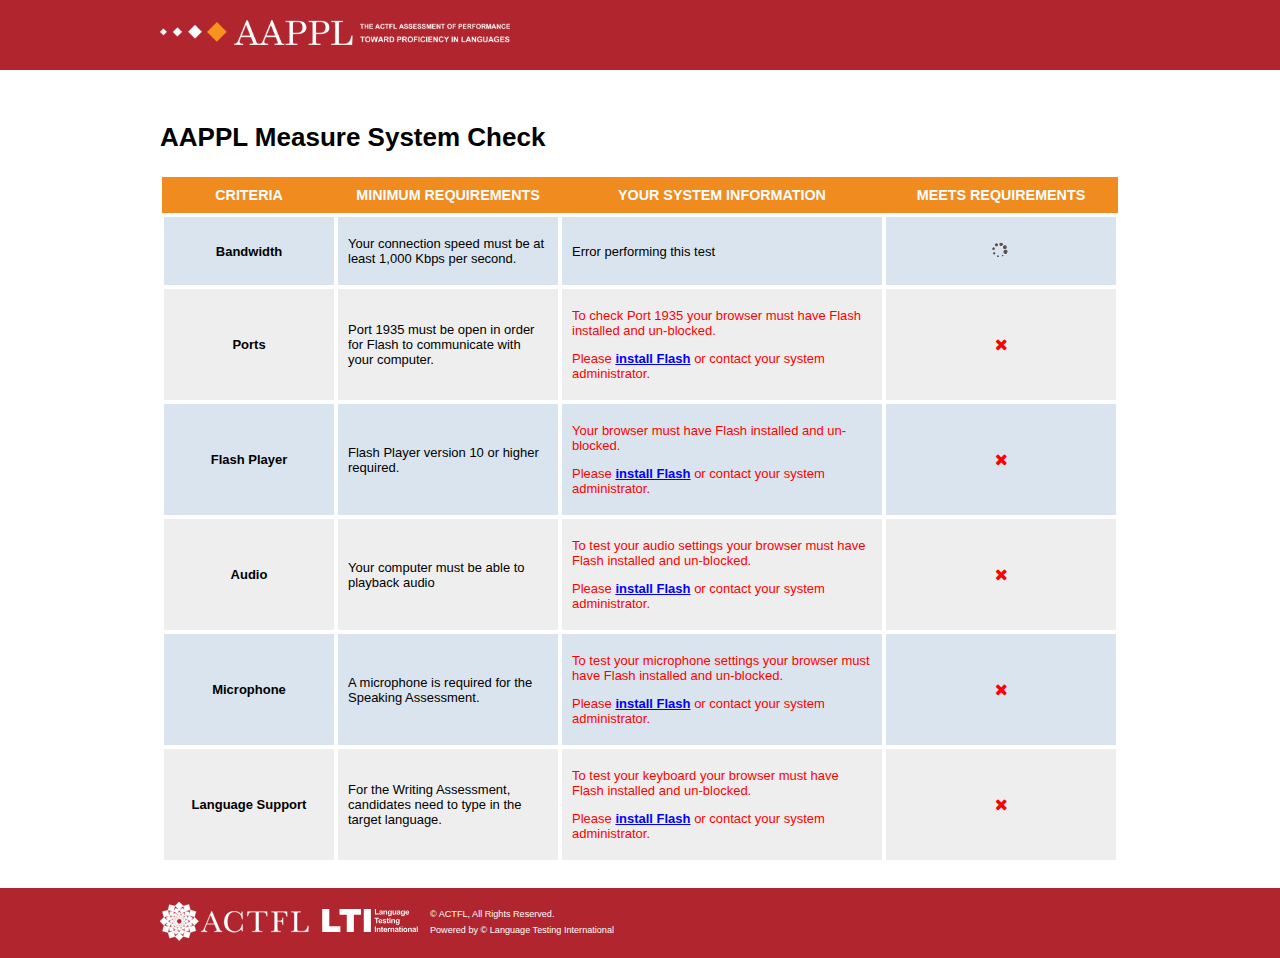
<file: Index.htm>
<!DOCTYPE html>
<!--
******************************************************************************************
Description: This page performs the following checks on the client:
    1) Browser Name and Version with OS
    2) Screen Resolution
    3) Javascript Enabled and Version
    4) Cookies Enabled
    5) Bandwidth Speed
    6) Flash Player Installed and Version
    7) Microphone Test
    8) Target Language

04/10/03 Olga Perrone, Original work
06/16/09 Design by Smith Originals for AAPPL--http://aappl.lti-inc.net
01/26/10 Updates for IE 6 issues
04/21/10 Removed QuickTime
******************************************************************************************
-->
<!--[if lte IE 8 ]><html class="ie ie8" lang="en-US"> <![endif]-->
<!--[if IE 9 ]><html class="ie ie9" lang="en-US"> <![endif]-->
<!--[if IE ]><html class="ie" lang="en-US"> <![endif]-->
<!--[if (gt IE 9)|!(IE)]><!-->
<html lang="en-US">
<!--<![endif]-->

<head>
    <meta http-equiv="Content-Type" content="text/html; charset=ISO-8859-1">
    <meta http-equiv="pragma" content="no-cache" />
    <meta http-equiv="cache-control" content="no-cache, no-store, must-revalidate" />
    <meta http-equiv="expires" content="0">

    <link rel="stylesheet" href="//maxcdn.bootstrapcdn.com/font-awesome/4.2.0/css/font-awesome.min.css" />
    <link rel="stylesheet" href="css/normalize.css" />
    <link rel="stylesheet" href="css/system-check.css?ver1.1" />

    <script type="text/javascript" src="js/jquery.min.js?ver1.11.1"></script>
    <script type="text/javascript" src="js/system-check.js?ver1.2"></script>

    <script src="js/swfobject.js"></script>

    <title>AAPPL Measure System Check</title>

</head>
<body>

    <div class="wrap">
        <div class="main">

            <div class="header">
                <div class="container">
                    <img class="aappl-logo" src="media/logo.png" />
                </div>
            </div><!-- end head -->

            <div class="content">
                <div class="container">

                    <h2>AAPPL Measure System Check</h2>

                    <div id="pass-message-top" class="panel system-msg pass hide">
                        <div class="panel-content">
                            <i class="fa fa-check"></i> <p>Congratulations! You've passed all of the system checks.</p>
                        </div>
                    </div>

                    <div id="fail-message-top" class="panel system-msg error hide">
                        <i class="fa fa-times"></i> <p>Your computer does not meet the minimum requirements. Please contact your system administrator.</p>
                    </div>

                    <noscript>
                        <div class="panel system-msg error">
                            <i class="fa fa-times"></i> <p>In order to perform the system check and take the AAPPL Test, you must have javascript enabled. Please contact your system administrator.</p>
                        </div>
                    </noscript>

                    <table id="system-check" class="system-check-table hide">
                        <thead>
                            <tr>
                                <th>CRITERIA</th>
                                <th>MINIMUM REQUIREMENTS</th>
                                <th>YOUR SYSTEM INFORMATION</th>
                                <th>MEETS REQUIREMENTS</th>
                            </tr>
                        </thead>
                        <tbody>

                            <!--****************************** ROW 1 - Bandwidth ******************************-->
                            <tr>
                                <td>Bandwidth</td>
                                <td><p>Your connection speed must be at least <span id="min-connection"></span> Kbps per second.</p></td>
                                <td>
                                    <p id="progress"></p>
                                    <div class="error-msg hide">
                                        <p>Your connection is too slow. Please contact your system administrator.</p>
                                    </div>
                                </td>
                                <td id="bandwidthCheckImg"><i class="check-status waiting"></i></td>
                            </tr>

                            <!--****************************** ROW 2 - Ports ******************************-->
                            <tr>
                                <td>Ports</td>
                                <td><p>Port 1935 must be open in order for Flash to communicate with your computer.</p></td>
                                <td>
                                    <div class="displayFlash">
                                        <div id="portCheckMsg"></div>
                                        <div id="portCheck"></div>
                                    </div>
                                    <div class="installFlash error-msg">
                                        <p>To check Port 1935 your browser must have Flash installed and un-blocked.</p>
                                        <p>Please <a href="http://www.adobe.com/go/getflashplayer" target="_blank">install Flash</a> or contact your system administrator.</p>
                                    </div>
                                    <div class="upgradeFlash error-msg">
                                        <p>To check Port 1935 the latest version of Flash is required.</p>
                                        <p>Please <a href="http://www.adobe.com/go/getflashplayer" target="_blank">upgrade Flash</a> or contact your system administrator.</p>
                                    </div>
                                    <div class="portCheckTimeout hide">
                                      <div class="confirmation">
                                          <p>Did you receive a success message?</p>
                                          <a class="generic-button passCheck">Yes</a><a class="generic-button failCheck">No</a>
                                      </div>
                                    </div>
                                </td>
                                <td id="portsCheckImg"><i class="check-status waiting"></i></td>
                            </tr>

                            <!--****************************** ROW 3 - Flash Player ******************************-->
                            <tr>
                                <td>Flash Player</td>
                                <td><p>Flash Player version <span class="min-version-number"></span> or higher required.</p></td>
                                <td>
                                    <div class="displayFlash"><p>Flash Player version <span id="version-number"></span></p></div>
                                    <div class="installFlash error-msg">
                                        <p>Your browser must have Flash installed and un-blocked.</p>
                                        <p>Please <a href="http://www.adobe.com/go/getflashplayer" target="_blank">install Flash</a> or contact your system administrator.</p>
                                    </div>
                                    <div class="upgradeFlash error-msg">
                                        <p>Flash Player version <span id="version-number-low"></span> is installed. Your browser must have the latest version of Flash installed.</p>
                                        <p>Please <a href="http://www.adobe.com/go/getflashplayer" target="_blank">upgrade Flash</a> or contact your system administrator.</p>
                                    </div>
                                </td>
                                <td id="flashCheckImg"><i class="check-status waiting"></i></td>
                            </tr>

                            <!--****************************** ROW 4 - MP3 Audio ******************************-->
                            <tr>
                                <td>Audio</td>
                                <td><p>Your computer must be able to playback audio</p></td>
                                <td>
                                    <div class="displayFlash">
                                        <div class="flash-control">
                                            <div id="audioPlayer"></div>
                                        </div>
                                        <p class="audio-instructions">Click <span class="play-text">Play</span> to test audio.</p>
                                        <div id="audio-dialog" class="confirmation">
                                            <p>Did you hear the audio?</p>
                                            <a class="generic-button passCheck">Yes</a><a class="generic-button failCheck">No</a>
                                        </div>
                                        <div class="error-msg hide">
                                            <p>Before you begin the test, please contact your system administrator to configure your audio settings.</p>
                                        </div>
                                    </div>
                                    <div class="installFlash error-msg">
                                        <p>To test your audio settings your browser must have Flash installed and un-blocked.</p>
                                        <p>Please <a href="http://www.adobe.com/go/getflashplayer" target="_blank">install Flash</a> or contact your system administrator.</p>
                                    </div>
                                    <div class="upgradeFlash error-msg">
                                        <p>To test your audio settings the latest version of Flash is required.</p>
                                        <p>Please <a href="http://www.adobe.com/go/getflashplayer" target="_blank">upgrade Flash</a> or contact your system administrator.</p>
                                    </div>
                                </td>
                                <td id="MP3CheckImg"><i class="check-status waiting"></i></td>
                            </tr>

                            <!--****************************** ROW 5 - Microphone ******************************-->
                            <tr>
                                <td>Microphone</td>
                                <td><p>A microphone is required for the Speaking Assessment.</p></td>
                                <td>
                                    <div class="displayFlash">
                                        <div id="MicFlashDiv">
                                            <div class="flash-control">
                                                <div id="micCheck"></div>
                                            </div>
                                            <ol class="mic-instructions">
                                                <li>Click '<strong>Allow</strong>', if prompted by your browser.</li>
                                                <li>Click <span class="record-text">Record</span> and speak into your microphone.</li>
                                                <li>Click <span class="stop-text">Stop</span> when you are finished recording.</li>
                                                <li>Click <span class="listen-text">Listen</span> to hear your recorded voice.</li>
                                            </ol>
                                            <div id="mic-dialog" class="confirmation">
                                                <p>Were you able to record your voice?</p>
                                                <a class="generic-button passCheck">Yes</a><a class="generic-button failCheck">No</a>
                                            </div>
                                            <div class="error-msg hide">
                                                <p>Before you begin the test, please contact your system administrator to configure your microphone settings.</p>
                                            </div>
                                        </div>
                                        <div id="NoMicDiv" class="hide">
                                            <div id="no-mic-dialog" class="confirmation">
                                                <p>Are you taking a Speaking Assessment?</p>
                                                <a class="generic-button failCheck">Yes</a><a class="generic-button passCheck">No</a>
                                            </div>
                                            <div class="error-msg hide">
                                                <p>To take a Speaking Assessment your computer is required to have a working microphone.</p>
                                                <p>Please contact your system administrator.</p>
                                            </div>
                                        </div>
                                    </div>
                                    <div class="installFlash error-msg">
                                        <p>To test your microphone settings your browser must have Flash installed and un-blocked.</p>
                                        <p>Please <a href="http://www.adobe.com/go/getflashplayer" target="_blank">install Flash</a> or contact your system administrator.</p>
                                    </div>
                                    <div class="upgradeFlash error-msg">
                                        <p>To test your microphone settings the latest version of Flash is required.</p>
                                        <p>Please <a href="http://www.adobe.com/go/getflashplayer" target="_blank">upgrade Flash</a> or contact your system administrator.</p>
                                    </div>
                                </td>
                                <td id="microphoneCheckImg"><i class="check-status waiting"></i></td>
                            </tr>

                            <!--****************************** ROW 6 - Target Language ******************************-->
                            <tr>
                                <td>Language Support</td>
                                <td><p>For the Writing Assessment, candidates need to type in the target language.</p></td>
                                <td>
                                    <div class="displayFlash">
                                        <p>Type in the box below using the target language. Click on the buttons to change the direction of the text.</p>
                                        <div class="flash-control">
                                            <div id="keyboardCheck"></div>
                                        </div>
                                        <p>
                                            See Keyboard Setup/Use Instructions<br />
                                            <a href="http://symbolcodes.tlt.psu.edu/bylanguage/arabic.html#win" target="_blank">Arabic</a> <a href="http://symbolcodes.tlt.psu.edu/bylanguage/chinese.html#keyboard" target="_blank">Chinese</a> <a href="http://symbolcodes.tlt.psu.edu/bylanguage/french.html#winalt" target="_blank">French</a> <a href="http://symbolcodes.tlt.psu.edu/bylanguage/german.html#winalt" target="_blank">German</a> <a href="http://symbolcodes.tlt.psu.edu/bylanguage/russian.html#keyboard" target="_blank">Russian</a> <a href="http://symbolcodes.tlt.psu.edu/bylanguage/spanish.html#winalt" target="_blank">Spanish</a>
                                        </p>
                                        <div class="confirmation">
                                            <p>Can you type in the box above using the target language?</p>
                                            <a class="generic-button passCheck">Yes</a><a class="generic-button failCheck">No</a>
                                        </div>
                                        <div class="error-msg hide">
                                            <p>Before you begin the test, please contact your system administrator to configure your keyboard settings.</p>
                                        </div>
                                    </div>
                                    <div class="installFlash error-msg">
                                        <p>To test your keyboard your browser must have Flash installed and un-blocked.</p>
                                        <p>Please <a href="http://www.adobe.com/go/getflashplayer" target="_blank">install Flash</a> or contact your system administrator.</p>
                                    </div>
                                    <div class="upgradeFlash error-msg">
                                        <p>To test your keyboard the latest version of Flash is required.</p>
                                        <p>Please <a href="http://www.adobe.com/go/getflashplayer" target="_blank">upgrade Flash</a> or contact your system administrator.</p>
                                    </div>
                                </td>
                                <td id="languageCheckImg"><i class="check-status waiting"></i></td>
                            </tr>

                        </tbody>
                    </table>

                    <div id="pass-message-bottom" class="panel system-msg pass hide">
                        <div class="panel-content">
                            <i class="fa fa-check"></i> <p>Congratulations! You've passed all of the system checks.</p>
                        </div>
                    </div>

                    <div id="fail-message-bottom" class="panel system-msg error hide">
                        <div class="panel-content">
                            <i class="fa fa-times"></i> <p>Your computer does not meet the minimum requirements. Please contact your system administrator.</p>
                        </div>
                    </div>

                </div><!-- end container -->
            </div><!-- end content -->

        </div><!-- end main-content -->
    </div><!-- end wrap -->

    <div class="footer">
        <div class="container">
            <div class="footer-col">
                <img class="actfl-footer-logo" src="media/logo-sm-actfl.png" />
            </div>
            <div class="footer-col">
                <object class="lti-footer-logo" type="image/svg+xml" data="media/LTI-logo-white.svg"><span class="lti-footer-logo"><img src="media/LTI-logo-white.png" /></span></object>
            </div>
            <span class="footer-col footer-copy">
                <p>&copy; ACTFL, All Rights Reserved.</p>
                <p>Powered by &copy; Language Testing International</p>
            </span>
        </div>
    </div><!-- end footer -->

</body>
</html>
</file>
<file: css/system-check.css>
/*********************** Font Sizes ***********************/
body {
		font-size: 13px;
}

h2 {
	font-size: 2em;
}

h3 {
	font-size: 1.3em;
}

h4 {
	font-size: 1em;
}

a {
	font-weight: bold;
	color: #00f;
}

.footer .footer-copy p {
	font-size: 0.7em;	
	line-height: .7em;
}

/*********************** End Font Sizes ***********************/

/*********************** Content Styles ***********************/

.system-check-panel {
	width: 400px;
	margin: 24px auto 0;
}

.system-msg {
	border-left: 12px solid;
	margin: 24px auto 0;
}

	.system-msg.error {
		border-color: #f00;
	}

	.system-msg.error .fa {
		color: #f00;
	}

	.system-msg.pass {
		border-color: #690;
	}

	.system-msg.pass  .fa {
		color: #690;
	}

	.system-msg .fa {
		float: left;
		margin: 10px 6px 0 -10px;
		font-size: 1.5em;
	}

	.system-msg p {
		padding: 12px 0 0 16px;
		margin: 0;
		text-align: center;
		font-size: 1.2em;
		font-weight: bold;
	}

/*~*~*~*~*~*~*~* Row/Column Styles *~*~*~*~*~*~*~*/

.system-check-table {
	width: 100%;
	margin-top: 24px;
	border-collapse:collapse;
}

.system-check-table th {
	background-color: #f08b20;
	color: #fff;
	font-size: 1.1em;
	padding: 10px 0;
}

.system-check-table tbody {
	font-size: 1em;
}

.system-check-table tbody td {
	border: 4px solid #fff;	
}

.system-check-table td {
	padding: 6px 10px;
}

.system-check-table tr:nth-child(odd) {
	background-color: #d9e4ee;
}

.system-check-table tr:nth-child(even) {
	background-color: #eee;
}

.system-check-table tr td:nth-child(1) {
	width: 150px;
	text-align: center;
	font-weight: bold;
}

.system-check-table tr td:nth-child(2) {
	width: 200px;
}

.system-check-table tr td:nth-child(3) {
	width: 300px;
}

.system-check-table tr td:nth-child(4) {
	text-align: center;
}

/*~*~*~*~*~*~*~* Generic Panel *~*~*~*~*~*~*~*/

.panel 
{
    background-color: #eee;
    padding: 0 20px 10px;
    -webkit-border-radius: 6px;
    -moz-border-radius: 6px;
    border-radius: 6px;
    box-shadow: 0 1px 1px 0 #999;
    -webkit-box-shadow: 0 1px 1px 0 #999;
}


	.panel .panel-title {
		background-color: #B0252E;
		margin: 0 -20px 0;
		padding: 0 20px 10px;
		height: 30px;
		color: #fff;
		-webkit-border-top-left-radius: 6px;
		-webkit-border-top-right-radius: 6px;
		-moz-border-radius-topleft: 6px;
		-moz-border-radius-topright: 6px;
		border-top-left-radius: 6px;
		border-top-right-radius: 6px;
	}

		.panel .panel-title h3 {
			margin: 0;
			padding: 0;
			line-height: 40px;
		}

		.panel .panel-title .aappl-icon {
			margin-right: 12px;
		}
		
	.panel .panel-content {
		line-height: 19px;
	}

/*~*~*~*~*~*~*~* Cofirmation Dialog *~*~*~*~*~*~*~*/

.confirmation {
	text-align: center;
	/*font-size: 1.2em;*/
	font-weight: bold;
	margin-bottom: 4px;
}

.confirmation p {
	margin-bottom: 6px;
}

.system-check-panel .generic-button,
.system-check-table .generic-button {
	display: inline-block;
	padding: 4px 24px;
	font-weight: normal;
	text-decoration: none;
	color: #000;
	border: 1px solid #999;
	background: rgb(238,238,238); /* Old browsers */
	background: -moz-linear-gradient(top,  rgba(238,238,238,1) 0%, rgba(204,204,204,1) 100%); /* FF3.6+ */
	background: -webkit-gradient(linear, left top, left bottom, color-stop(0%,rgba(238,238,238,1)), color-stop(100%,rgba(204,204,204,1))); /* Chrome,Safari4+ */
	background: -webkit-linear-gradient(top,  rgba(238,238,238,1) 0%,rgba(204,204,204,1) 100%); /* Chrome10+,Safari5.1+ */
	background: -o-linear-gradient(top,  rgba(238,238,238,1) 0%,rgba(204,204,204,1) 100%); /* Opera 11.10+ */
	background: -ms-linear-gradient(top,  rgba(238,238,238,1) 0%,rgba(204,204,204,1) 100%); /* IE10+ */
	background: linear-gradient(to bottom,  rgba(238,238,238,1) 0%,rgba(204,204,204,1) 100%); /* W3C */
	filter: progid:DXImageTransform.Microsoft.gradient( startColorstr='#eeeeee', endColorstr='#cccccc',GradientType=0 ); /* IE6-9 */
}

.system-check-panel .generic-button:hover,
.system-check-table .generic-button:hover {
	border: 1px solid #333;
	cursor: pointer;
	color: #000;
}

.system-check-panel .generic-button.disabled,
.system-check-table .generic-button.disabled {
	cursor: default;
	background: #ddd;
	color: #ccc;
	border: 1px solid #ccc;
}

.passCheck, .failCheck {
	margin: 0 2px;
}

/*~*~*~*~*~*~*~* Pass/Fail Icons *~*~*~*~*~*~*~*/

.system-check-table .fa {
	font-size: 16px;
}

.system-check-table .fa-check {
	color: #690;
}

.system-check-table .fa-times {
	color: #f00;
}

.system-check-table .waiting:before {
	display: inline-block;
	margin-left: -2px;
	content: url(../media/waiting.gif);
}

.system-check-table .waiting-static:before {
	display: inline-block;
	margin-left: -2px;
	content: url(../media/waiting-static.png);
}

/*~*~*~*~*~*~*~* Flash Controls *~*~*~*~*~*~*~*/

.installFlash,
.upgradeFlash,
.displayFlash {
	display: none;
}

.flash-control {
	display: block;
	text-align: center;
	margin: 0 auto;
}	

/*~*~*~*~*~*~*~* Mic/Audio Instructions *~*~*~*~*~*~*~*/

.audio-instructions {
	text-align: center;
}

ol.mic-instructions {
	padding-left: 12px;	
}

ol.mic-instructions li {		
	margin: 0 auto;
	text-align: left;
	line-height: 16px;
}

.record-text,
.stop-text,
.listen-text,
.play-text {
	font-weight: bold;
}

.record-text {
	color: #f00;
}

.stop-text {
	color: #f90; 
}

.listen-text {
	color: #c3c;
}

.play-text {
	color: #690; 
}

/*~*~*~*~*~*~*~* General Styles *~*~*~*~*~*~*~*/

.content > .container h2 {
	margin-top: 52px;
}

.centered {
	text-align: center;
}

.error-msg {
	color: #f00;
}

.no-script-message {
	margin-top: 30px;
	text-align: center;
}

.show {
	display: block;
}

.hide {
	display: none;
}

.hidden-block {
	margin-top: 12px;
	color: #000;
}

/*********************** End Content Styles ***********************/

/*********************** begin header ***********************/

.header {
	background-color: #B0252E;
	height: 70px;
}

.header .container {
	padding: 0 6px;
}

.aappl-logo {
	width: 350px;
	margin-top: 14px;
}

/*********************** end header ***********************/

/*********************** begin footer ***********************/

.footer {
	background-color: #B0252E;
	color: #fff;
}

	.footer .container {
		padding: 14px 6px;
	}

	.footer .footer-col {
		float: left;
		margin-right: 12px;
	}

	.footer .lti-footer-logo {
		display: block;
		margin-top: 7px;
		width: 96px;
		height: 23px;
	}

/*********************** end footer ***********************/

/*set the width of the page */
/* applied to the header, content and footer */
.container {
	max-width: 960px;
	margin: 0 auto 24px;
}

/* begin footer fix */
html, body {
    height: 100%;
}

.wrap {
    min-height: 100%;
    min-width: 960px;
}

.main {
    padding-bottom: 70px; /* footer height */
}

.footer {
	margin-top: -70px; /* negative value of footer height */
    min-width: 960px;
	height: 70px;
}
/* end footer fix */

/*********************** ie styles ***********************/
.ie .system-check-table td {
	outline: 4px solid #fff;	
}
</file>
